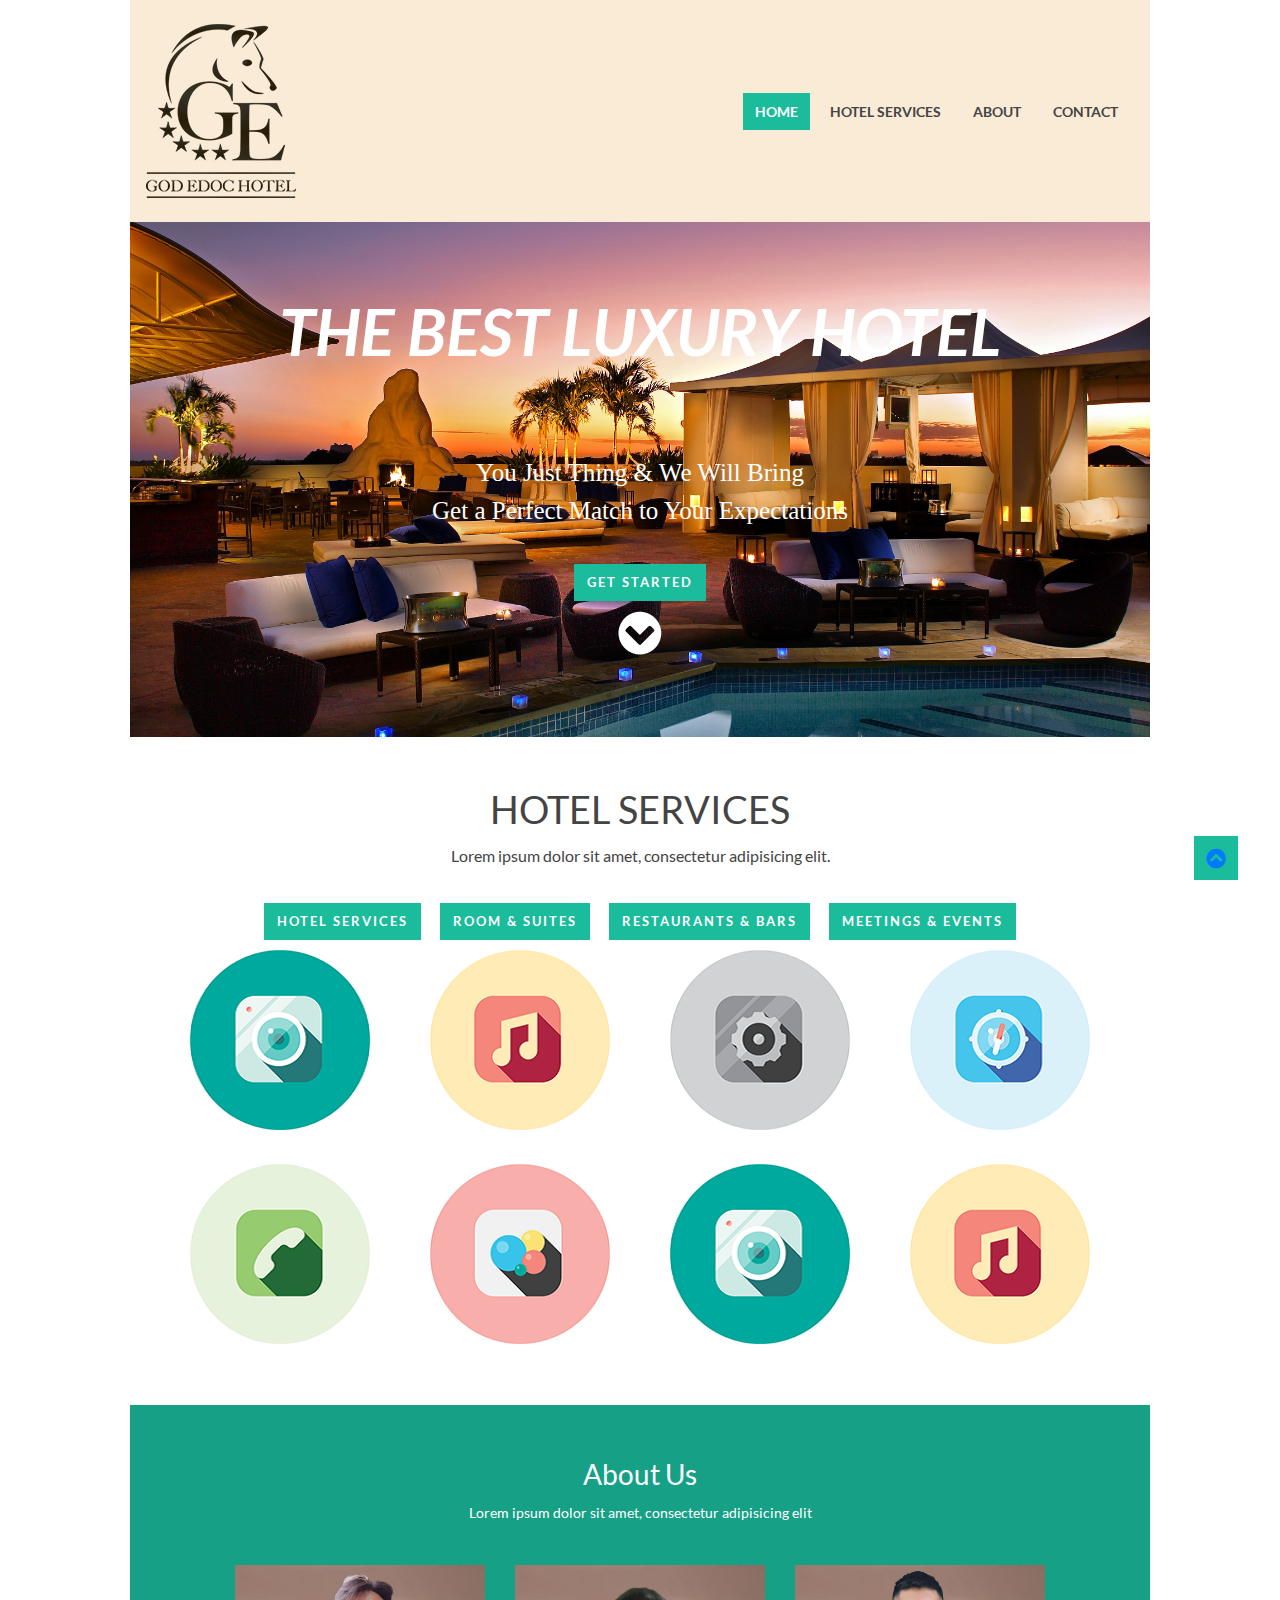
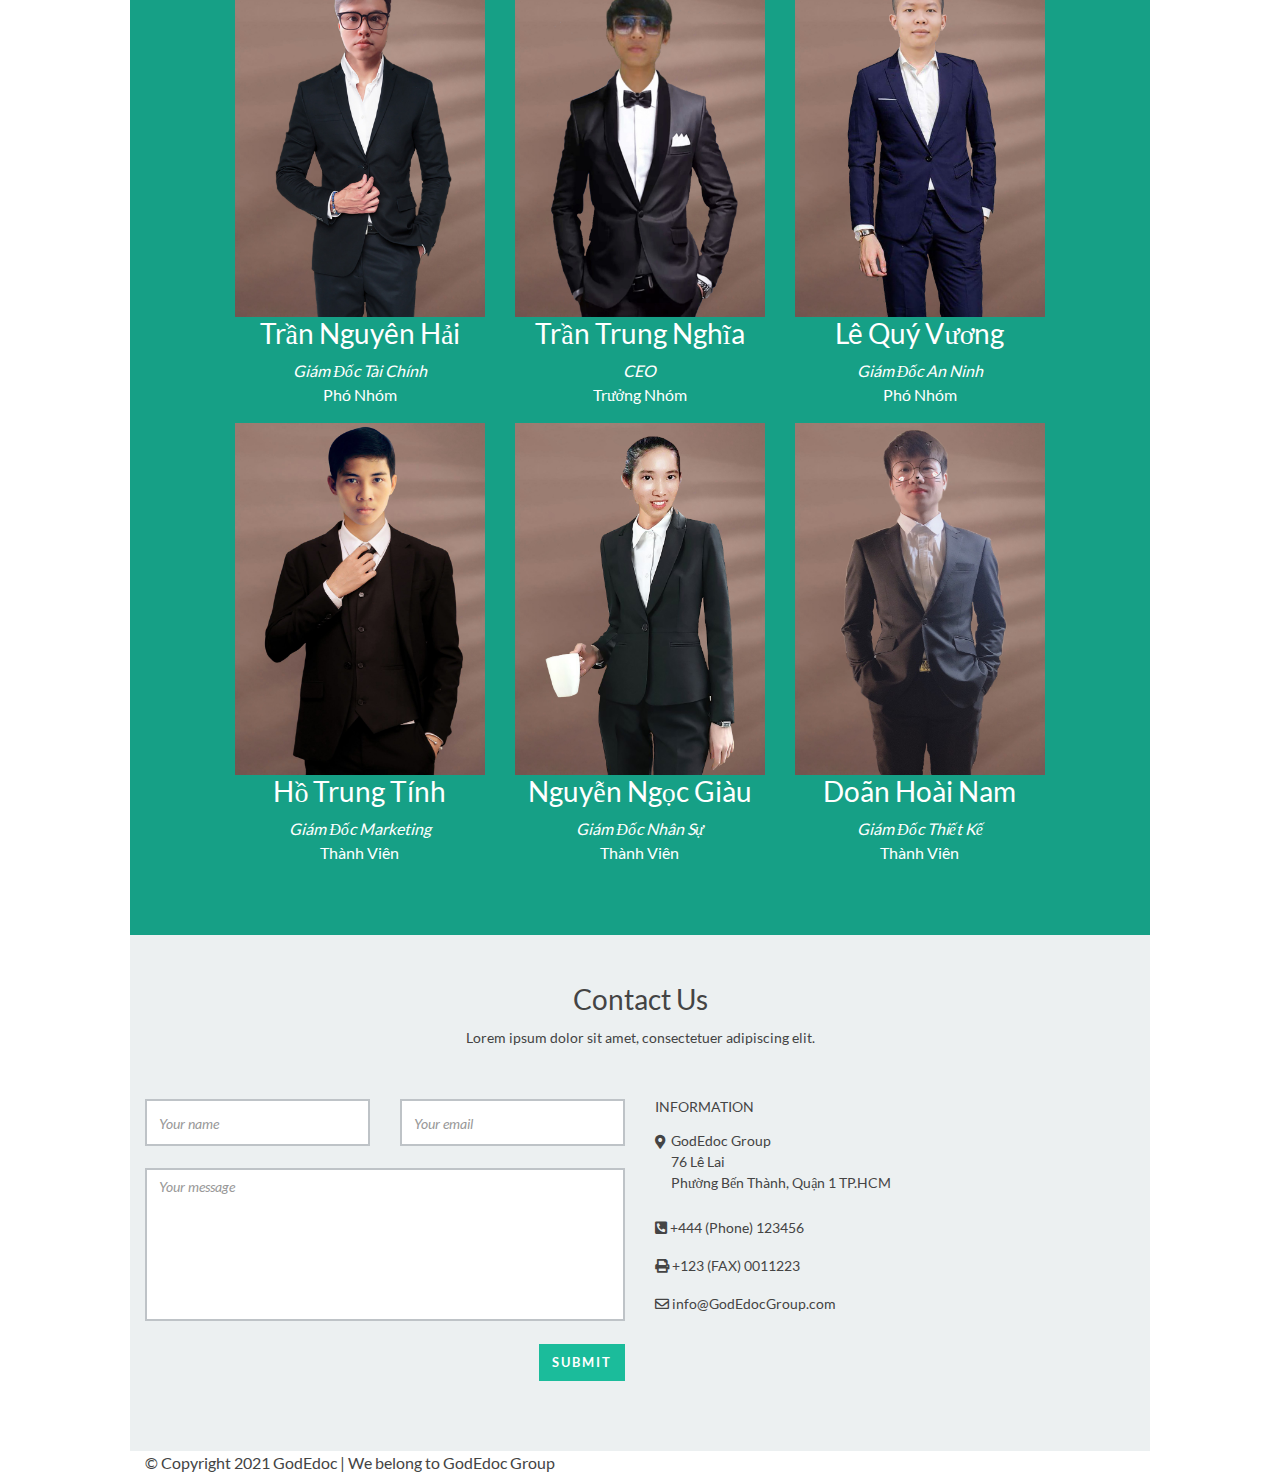
<file: web/Buoi_10/index.html>
<!DOCTYPE html>
<html lang="en">

<head>
    <meta charset="UTF-8">
    <meta http-equiv="X-UA-Compatible" content="IE=edge">
    <meta name="viewport" content="width=device-width, initial-scale=1.0">
    <title>GodEdoc Hotel</title>
    <link rel="stylesheet" href="vendor/bootstrap-4.6.0-dist/css/bootstrap.min.css">
    <link rel="shortcut icon" href="images/ge.ico" type="image/x-icon">
    <link rel="stylesheet" href="vendor/fontawesome-free-5.15.2-web/css/all.min.css">
    <link rel="stylesheet" href="index.css">
</head>

<body>
    <!-- Menu -->
    <header>
        <nav id="tieu-de" class="navbar navbar-expand-lg navbar-light bg-light">
            <a class="navbar-brand" href="#">
                <img src="images/ge1.png" alt="logo">
            </a>
            <button class="navbar-toggler d-lg-none" type="button" data-toggle="collapse"
                data-target="#collapsibleNavId" aria-controls="collapsibleNavId" aria-expanded="false"
                aria-label="Toggle navigation">
                <span class="navbar-toggler-icon"></span>
            </button>
            <div class="collapse navbar-collapse" id="collapsibleNavId">
                <ul class="navbar-nav ml-auto mt-2 mt-lg-0">
                    <li class="nav-item active">
                        <a class="nav-link" href="#home">HOME</a>
                    </li>
                    <li class="nav-item">
                        <a class="nav-link" href="#portfolio">HOTEL SERVICES</a>
                    </li>
                    <li class="nav-item">
                        <a class="nav-link" href="#about">ABOUT</a>
                    </li>
                    <li class="nav-item">
                        <a class="nav-link" href="#contact">CONTACT</a>
                    </li>
                </ul>
            </div>
        </nav>
    </header>
    <main>
        <!-- Home -->
        <section id="home">
            <div class="home home container-fluid text-center ">
                <h1>
                    <strong>THE BEST LUXURY HOTEL</strong>
                </h1>
                <p>
                    You Just Thing & We Will Bring <br>
                    Get a Perfect Match to Your Expectations
                </p>
                <button>GET STARTED</button>
                <br>
                <a href="#">
                    <img src="images/arrow_bottom.png" alt="img">
                </a>
            </div>
        </section>
        <!-- Portfolio -->
        <section id="portfolio">
            <div class="Portfolio container-fluid text-center">
                <h2>HOTEL SERVICES</h2>
                <p>
                    Lorem ipsum dolor sit amet, consectetur adipisicing elit.
                </p>
                <button>HOTEL SERVICES</button>
                <button>ROOM & SUITES</button>
                <button>RESTAURANTS & BARS</button>
                <button>MEETINGS & EVENTS</button>
                <br>
                <div class="row">
                    <div class="col-sm-6 col-md-4 col-lg-3">
                        <a href="#" class="box">
                            <img src="images/portfolio1.jpg" alt="img">
                            <div class="overlay d-flex align-items-center justify-content-center">
                                <div class="content">
                                    <span>
                                        <i class="fas fa-search"></i>
                                    </span>
                                    <br>
                                    <span>Exmaple Title</span>
                                    <br>
                                    <span>Web Design</span>
                                </div>
                            </div>
                        </a>
                    </div>

                    <div class="col-sm-6 col-md-4 col-lg-3">
                        <a href="#" class="box">
                            <img src="images/portfolio2.jpg" alt="img">
                            <div class="overlay d-flex align-items-center justify-content-center">
                                <div class="content">
                                    <span>
                                        <i class="fas fa-search"></i>
                                    </span>
                                    <br>
                                    <span>Exmaple Title</span>
                                    <br>
                                    <span>Web Design</span>
                                </div>
                            </div>
                        </a>
                    </div>

                    <div class="col-sm-6 col-md-4 col-lg-3">
                        <a href="#" class="box">
                            <img src="images/portfolio3.jpg" alt="img">
                            <div class="overlay d-flex align-items-center justify-content-center">
                                <div class="content">
                                    <span>
                                        <i class="fas fa-search"></i>
                                    </span>
                                    <br>
                                    <span>Exmaple Title</span>
                                    <br>
                                    <span>Web Design</span>
                                </div>
                            </div>
                        </a>
                    </div>

                    <div class="col-sm-6 col-md-4 col-lg-3">
                        <a href="#" class="box">
                            <img src="images/portfolio4.jpg" alt="img">
                            <div class="overlay d-flex align-items-center justify-content-center">
                                <div class="content">
                                    <span>
                                        <i class="fas fa-search"></i>
                                    </span>
                                    <br>
                                    <span>Exmaple Title</span>
                                    <br>
                                    <span>Web Design</span>
                                </div>
                            </div>
                        </a>
                    </div>

                    <div class="col-sm-6 col-md-4 col-lg-3">
                        <a href="#" class="box">
                            <img src="images/portfolio5.jpg" alt="img">
                            <div class="overlay d-flex align-items-center justify-content-center">
                                <div class="content">
                                    <span>
                                        <i class="fas fa-search"></i>
                                    </span>
                                    <br>
                                    <span>Exmaple Title</span>
                                    <br>
                                    <span>Web Design</span>
                                </div>
                            </div>
                        </a>
                    </div>

                    <div class="col-sm-6 col-md-4 col-lg-3">
                        <a href="#" class="box">
                            <img src="images/portfolio6.jpg" alt="img">
                            <div class="overlay d-flex align-items-center justify-content-center">
                                <div class="content">
                                    <span>
                                        <i class="fas fa-search"></i>
                                    </span>
                                    <br>
                                    <span>Exmaple Title</span>
                                    <br>
                                    <span>Web Design</span>
                                </div>
                            </div>
                        </a>
                    </div>

                    <div class="col-sm-6 col-md-4 col-lg-3">
                        <a href="#" class="box">
                            <img src="images/portfolio7.jpg" alt="img">
                            <div class="overlay d-flex align-items-center justify-content-center">
                                <div class="content">
                                    <span>
                                        <i class="fas fa-search"></i>
                                    </span>
                                    <br>
                                    <span>Exmaple Title</span>
                                    <br>
                                    <span>Web Design</span>
                                </div>
                            </div>
                        </a>
                    </div>

                    <div class="col-sm-6 col-md-4 col-lg-3">
                        <a href="#" class="box">
                            <img src="images/portfolio8.jpg" alt="img">
                            <div class="overlay d-flex align-items-center justify-content-center">
                                <div class="content">
                                    <span>
                                        <i class="fas fa-search"></i>
                                    </span>
                                    <br>
                                    <span>Exmaple Title</span>
                                    <br>
                                    <span>Web Design</span>
                                </div>
                            </div>
                        </a>
                    </div>
                </div>
            </div>
        </section>
        <!-- About -->
        <section id="about">
            <div class="about container-fluid text-center">
                <h2>
                    About Us
                </h2>
                <p>
                    Lorem ipsum dolor sit amet, consectetur adipisicing elit

                </p>
                <div class="row">
                    <div class="col-md-4">
                        <div class="box-wrapper">
                            <div class="box">
                                <img src="images/hai.jpg" alt="person">
                                <div class="overlay">
                                    <a href="">
                                        <i class="fab fa-facebook-f"></i>
                                    </a>
                                    <a href="">
                                        <i class="fab fa-twitter"></i>
                                    </a>
                                    <a href="">
                                        <i class="fab fa-google-plus-g"></i>
                                    </a>
                                    <a href="">
                                        <i class="fab fa-dribbble"></i>
                                    </a>
                                </div>
                            </div>
                            <div class="box_info">
                                <h3>
                                    Trần Nguyên Hải
                                </h3>
                                <em>
                                    Giám Đốc Tài Chính
                                </em>
                                <p>
                                    Phó Nhóm
                                </p>
                            </div>
                        </div>

                    </div>
                    <div class="col-md-4">
                        <div class="box-wrapper">
                            <div class="box">
                                <img src="images/nghia.jpg" alt="person">
                                <div class="overlay">
                                    <a href="">
                                        <i class="fab fa-facebook-f"></i>
                                    </a>
                                    <a href="">
                                        <i class="fab fa-twitter"></i>
                                    </a>
                                    <a href="">
                                        <i class="fab fa-google-plus-g"></i>
                                    </a>
                                    <a href="">
                                        <i class="fab fa-dribbble"></i>
                                    </a>
                                </div>
                            </div>
                            <div class="box_info">
                                <h3>
                                    Trần Trung Nghĩa
                                </h3>
                                <em>
                                    CEO
                                </em>
                                <p>
                                    Trưởng Nhóm
                                </p>
                            </div>
                        </div>

                    </div>
                    <div class="col-md-4">
                        <div class="box-wrapper">
                            <div class="box">
                                <img src="images/vuong.jpg" alt="person">
                                <div class="overlay">
                                    <a href="">
                                        <i class="fab fa-facebook-f"></i>
                                    </a>
                                    <a href="">
                                        <i class="fab fa-twitter"></i>
                                    </a>
                                    <a href="">
                                        <i class="fab fa-google-plus-g"></i>
                                    </a>
                                    <a href="">
                                        <i class="fab fa-dribbble"></i>
                                    </a>
                                </div>
                            </div>
                            <div class="box_info">
                                <h3>
                                    Lê Quý Vương
                                </h3>
                                <em>
                                    Giám Đốc An Ninh 
                                </em>
                                <p>
                                    Phó Nhóm
                                </p>
                            </div>
                        </div>
                    </div>
                    <div class="col-md-4">
                        <div class="box-wrapper">
                            <div class="box">
                                <img src="images/tinh.jpg" alt="person">
                                <div class="overlay">
                                    <a href="">
                                        <i class="fab fa-facebook-f"></i>
                                    </a>
                                    <a href="">
                                        <i class="fab fa-twitter"></i>
                                    </a>
                                    <a href="">
                                        <i class="fab fa-google-plus-g"></i>
                                    </a>
                                    <a href="">
                                        <i class="fab fa-dribbble"></i>
                                    </a>
                                </div>
                            </div>
                            <div class="box_info">
                                <h3>
                                    Hồ Trung Tính
                                </h3>
                                <em>
                                    Giám Đốc Marketing
                                </em>
                                <p>
                                    Thành Viên
                                </p>
                            </div>
                        </div>
                    </div>
                    <div class="col-md-4">
                        <div class="box-wrapper">
                            <div class="box">
                                <img src="images/giau.jpg" alt="person">
                                <div class="overlay">
                                    <a href="">
                                        <i class="fab fa-facebook-f"></i>
                                    </a>
                                    <a href="">
                                        <i class="fab fa-twitter"></i>
                                    </a>
                                    <a href="">
                                        <i class="fab fa-google-plus-g"></i>
                                    </a>
                                    <a href="">
                                        <i class="fab fa-dribbble"></i>
                                    </a>
                                </div>
                            </div>
                            <div class="box_info">
                                <h3>
                                    Nguyễn Ngọc Giàu
                                </h3>
                                <em>
                                    Giám Đốc Nhân Sự
                                </em>
                                <p>
                                    Thành Viên
                                </p>
                            </div>
                        </div>
                    </div>
                    <div class="col-md-4">
                        <div class="box-wrapper">
                            <div class="box">
                                <img src="images/nam.jpg" alt="person">
                                <div class="overlay">
                                    <a href="">
                                        <i class="fab fa-facebook-f"></i>
                                    </a>
                                    <a href="">
                                        <i class="fab fa-twitter"></i>
                                    </a>
                                    <a href="">
                                        <i class="fab fa-google-plus-g"></i>
                                    </a>
                                    <a href="">
                                        <i class="fab fa-dribbble"></i>
                                    </a>
                                </div>
                            </div>
                            <div class="box_info">
                                <h3>
                                    Doãn Hoài Nam
                                </h3>
                                <em>
                                    Giám Đốc Thiết Kế
                                </em>
                                <p>
                                    Thành Viên
                                </p>
                            </div>
                        </div>
                    </div>
                </div>
            </div>
        </section>
        <!-- Contact -->
        <section id="contact">
            <div class="contact container-fluid">
                <h2 class="text-center">Contact Us</h2>
                <p class="text-center">Lorem ipsum dolor sit amet, consectetuer adipiscing elit.</p>
                <div class="row">
                    <!-- left col -->
                    <div class="col-md-6">
                        <form action="#" method="POST">
                            <div class="row">
                                <div class="col-md-6">
                                    <input class="form-control" type="text" name="username" placeholder="Your name">
                                </div>
                                <div class="col-md-6">
                                    <input class="form-control" type="email" name="email" placeholder="Your email">
                                </div>
                                <div class="col-md-12">
                                    <textarea class="form-control" name="message" cols="30" rows="10"
                                        placeholder="Your message"></textarea>
                                </div>
                                <div class="col-md-12 text-right">
                                    <button type="button">SUBMIT</button>
                                </div>
                            </div>
                        </form>
                    </div>
                    <!-- right col -->
                    <div class="col-md-6">
                        <h3>INFORMATION</h3>
                        <address class="d-flex">
                            <i class="fas fa-map-marker-alt"></i>
                            <p>
                                GodEdoc Group <br>
                                76 Lê Lai <br>
                                Phường Bến Thành, Quận 1 TP.HCM
                            </p>
                        </address>
                        <p>
                            <i class="fas fa-phone-square-alt"></i>
                            +444 (Phone) 123456
                        </p>
                        <p>
                            <i class="fas fa-print"></i>
                            +123 (FAX) 0011223
                        </p>
                        <p>
                            <i class="far fa-envelope"></i>
                            info@GodEdocGroup.com
                        </p>
                    </div>
                </div>
            </div>
        </section>

    </main>
    <footer>
        <div class="container-fluid">
            © Copyright 2021 GodEdoc | We belong to GodEdoc Group 
            <a href="" class="back-to-top">
                <i class="fas fa-chevron-circle-up"></i>
            </a>
        </div>
    </footer>
    <script src="vendor/jquery-3.5.1.slim.min.js"></script>
    <script src="vendor/popper.min.js"></script>
    <script src="vendor/bootstrap-4.6.0-dist/js/bootstrap.min.js"></script>
</body>

</html>
</file>
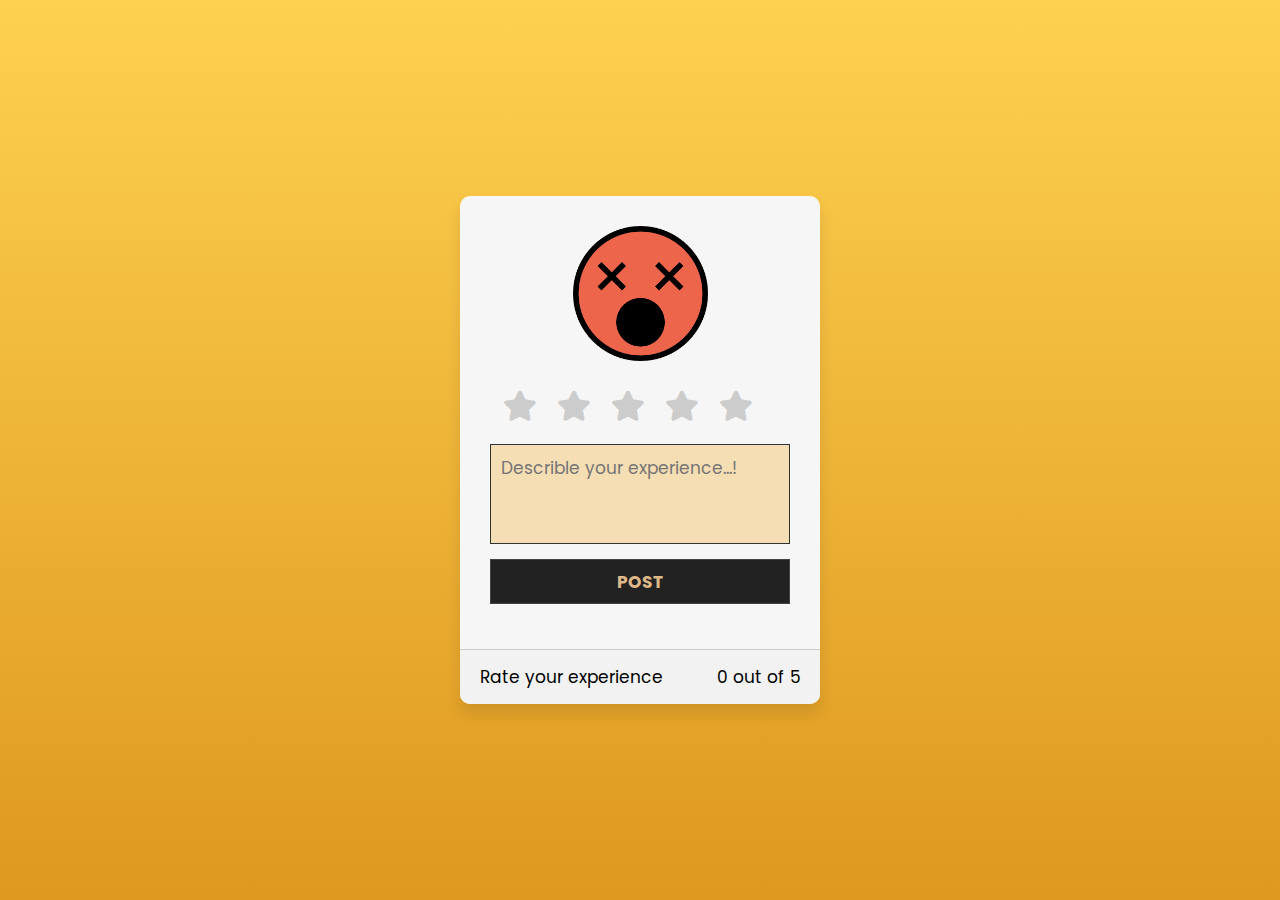
<file: web/Buoi_10/FeedBack.html>
<!DOCTYPE html>
<html lang="en">

<head>
    <meta charset="UTF-8">
    <meta name="viewport" content="width=device-width, initial-scale=1.0">
    <title>Feed Back God Edoc Hotel</title>
    <link rel="stylesheet" href="FeedBack.css">
    <link rel="stylesheet" href="vendor/fontawesome-free-5.15.2-web/css/all.min.css" />
</head>

<body>
    <div class="wrapper">
        <input type="radio" name="rate" id="star-1">
        <input type="radio" name="rate" id="star-2">
        <input type="radio" name="rate" id="star-3">
        <input type="radio" name="rate" id="star-4">
        <input type="radio" name="rate" id="star-5">
        <div class="content">
            <div class="outer">
                <div class="emojis">
                    <li class="slideImg"><img src="images/emoji.png" alt=""></li>
                    <li><img src="images/thinking.png" alt=""></li>
                    <li><img src="images/smiling (1).png" alt=""></li>
                    <li><img src="images/smiling.png" alt=""></li>
                    <li><img src="images/in-love.png" alt=""></li>
                </div>
            </div>
            <div class="stars">
                <label for="star-1" class="star-1 fas fa-star"></label>
                <label for="star-2" class="star-2 fas fa-star"></label>
                <label for="star-3" class="star-3 fas fa-star"></label>
                <label for="star-4" class="star-4 fas fa-star"></label>
                <label for="star-5" class="star-5 fas fa-star"></label>
                <form action="#">
                    <header></header>
                    <div class="textarea"> <textarea cols="30" placeholder="Describle your experience...!"></textarea>
                    </div>
                    <div class="btn">
                        <a id="btnA" href="index.html"> 
                            <button id="btn" type="button" onclick="alert('Thanks for rating us...!')">
                                <strong>POST</strong>
                            </button>
                        </a>
                    </div>
                </form>
            </div>
        </div>
        <div class="footer">
            <span class="text"></span>
            <span class="numb"></span>
        </div>
    </div>
</body>

</html>
</file>
<file: web/Buoi_10/index.css>
* {
    margin: 0;
    padding: 0;
    box-sizing: border-box;
}

/* define/declare font */

@font-face {
    font-family: "Lato-Regular";
    src: url("../Buoi_10/Lato-Regular.ttf");
}

@font-face {
    font-family: "Lato-Light";
    src: url("../Buoi_10/Lato-Light.ttf");
}

@font-face {
    font-family: "Lato-Bold";
    src: url("../Buoi_10/Lato-Bold.ttf");
}

@font-face {
    font-family: "Lato-Italic";
    src: url("../Buoi_10/Lato-Italic.ttf");
}
@font-face {
    font-family: "Lato-BoldItalic";
    src: url("../Buoi_10/Lato-BoldItalic.ttf");
}
@font-face {
    font-family: "Lato-Light";
    src: url("../Buoi_10/DancingScript-VariableFont_wght.ttf");
}
/* html */

/* dung root se apply dc cho cac document khac */

:root {
    font-size: 16px;
    --main-color: #444;
    scroll-behavior: smooth;
}

#tieu-de{
    background-color: antiquewhite !important;
}



body {
    max-width: 1020px;
    margin: auto;
    color: var(--main-color);
    font-family: "Lato-Regular";
    font-size: 16px;
}

/* header */

.navbar-light .navbar-nav .nav-link {
    color: var(--main-color);
    font-family: "Lato-Bold";
    font-size: 14px;
    margin-left: 4px;
    margin-right: 4px;
    /*padding-right: 12px;
    padding-left: 12px; */
    padding: 0 12px;
    line-height: 37px;
}

.navbar-light .navbar-nav .active .nav-link, .navbar-light .navbar-nav .nav-link:hover {
    color: #fff;
    background-color: #1bbc9b;
}

.navbar {
    padding-top: 19px;
    padding-bottom: 19px;
    /* padding : 19px 0; */
}

/* main */

/* home */

.home {
    padding-top: 70px;
    padding-bottom: 82px;
    background-image: url("images/362619.jpg");
    background-size: cover;
    background-position: center;
    color: #fff;
}

.home h1 {
    font-family: "Lato-Light";
    font-size: 65px;
    margin-bottom:80px;
}

.home h1 strong {
    font-family: "Lato-BoldItalic";
}

.home p {
    font-family: "DancingScript-VariableFont_wght";
    font-size: 25px;
    max-width: 576px;
    margin: auto;
    margin-bottom: 35px;
}

section{
    /* background-color: antiquewhite !important;     */
}

button:not(.navbar button) {
    line-height: 37px;
    padding-left: 13px;
    padding-right: 13px;
    background-color: #1bbc9b;
    color: #fff;
    font-size: 13px;
    font-family: "Lato-Bold";
    letter-spacing: 2px;
    border: none;
    margin-bottom: 10px;
}

/* portfolio */

.Portfolio {
    padding-top: 50px;
    padding-bottom: 27px;
    max-width: 960px;
    /* 61px - 34px */
}

.Portfolio h2 {
    font-size: 38px;
    margin-bottom: 11px;
}

.Portfolio p {
    margin-bottom: 35px;
}

.Portfolio button {
    margin-left: 8px;
    margin-right: 8px;
    margin-bottom: 45px;
}

.Portfolio .box {
    position: relative;
    display: inline-block;
    color: #fff;
    margin-bottom: 34px;
}

.Portfolio .box .overlay {
    background-image: url("images/overlay.png");
    position: absolute;
    border-radius: 50%;
    top: 0;
    width: 100%;
    height: 100%;
    display: flex;
    /* opacity: 0; */
    transition: 1s ease;
    /* không được đặt ở hover */
    transform: scale(0);
}

.Portfolio .box:hover .overlay {
    /* opacity: 1; */
    transform: scale(1);
}

/* .portfolio .box:hover .overlay{
    display: flex !important;
} */

.Portfolio .box .content span:nth-of-type(1) {
    display: inline-block;
    width: 44px;
    line-height: 44px;
    border-radius: 50%;
    background-image: url("images/ovelay_icon.png");
    font-size: 21px;
    margin-bottom: 19px;
}

.Portfolio .box .content span:nth-of-type(2) {
    font-size: 18px;
    margin-bottom: 9px;
    display: inline-block;
}

.Portfolio .box .content span:nth-of-type(3) {
    font-size: 14px;
}

/* about */

.about {
    padding-top: 53px;
    padding-bottom: 54px;
    /* 74px - 20px */
    background-color: #16a086;
}

.about>.row {
    max-width: 840px;
    margin: auto;
}

.about h2 {
    font-size: 28px;
    color: #fff;
    margin-bottom: 11px;
}

.about>p {
    font-size: 14px;
    color: #fff;
    margin-bottom: 42px;
}

.about .box {
    position: relative;
}

.about .box .overlay {
    position: absolute;
    background-image: url("images/overlay.png");
    top: 50%;
    left: 50%;
    transform: translate(-50%, -50%) scale(0);
    /* 
       top: 50%;
    left: 50%;
    transform: translate(-50% , -50%);
    nằm giữa 2 chiều
    */
    width: 180px;
    display: flex;
    justify-content: space-around;
    /* để xài được auto canh giữa các phần tử thì phải đi chung display flex */
    transition: 1s ease;
}

.about .box:hover .overlay {
    transform: translate(-50%, -50%) scale(1);
    /* nếu ko translate(-50 , -50) 
        nó sẽ trở về 0 - 0

    */
}

.about .box .overlay a {
    font-size: 29px;
    color: white;
    line-height: 48px;
}

.about .box:hover .overlay {
    transform: translate(-50%, -50%) scale(1.2);
}

.about .box-info {
    background-color: #fff;
    width: 220px;
    margin: auto;
    padding-top: 18px;
    padding-bottom: 19px;
    margin-bottom: 20px;
}

.about .box-info h3 {
    font-family: "Lato-BoldItalic";
    font-size: 18px;
    margin-bottom: 4px;
}

.about .box-info em {
    font-family: "Lato-BoldItalic";
    font-size: 14px;
    display: inline-block;
    margin-bottom: 19px;

}

.about .box-info p {
    font-size: 14px;
    padding-left: 10px;
    padding-right: 10px;
    text-align: left;
}

.about .box-wrapper {
    max-width: 400px;
    margin-left: auto;
    margin-right: auto;
}

.about .box-wrapper img {
    width: 100%;
}

.about .box-wrapper .box-info {
    width: 100%;
}

/* contact */

.contact {
    padding-top: 48px;
    padding-bottom: 60px;
    background-color: #ecf0f1;
}

.contact h2 {
    font-size: 28px;
    margin-bottom: 11px;
}

.contact>p {
    font-size: 14px;
    margin-bottom: 51px;
}

.contact input {
    height: 47px;
    border: 2px solid #bec3c7;
    border-radius: 0;
    margin-bottom: 22px;
}

.contact input:focus, .contact textarea:focus {
    box-shadow: none;
}

.contact textarea {
    height: 153px;
    border: 2px solid #bec3c7 !important;
    border-radius: 0;
    resize: none;
    margin-bottom: 23px;
}

.contact input::placeholder, .contact textarea::placeholder {
    font-family: "Lato-Italic";
    font-size: 14px;
    color: #999;
}

.contact h3 {
    font-size: 14px;
    margin-bottom: 19px;
}

.contact address {
    font-size: 14px;
    margin-bottom: 24px;
    line-height: 21px;
}

.contact address p {
    padding-left: 5px;
    margin-top: -5px;
    margin-bottom: 0px;
}

.contact address~p {
    font-size: 14px;
    margin-bottom: 17px;
}

.contact button[type=submit] {
    margin-bottom: 0;
    padding-left: 28px;
    padding-right: 28px;
}

/* footer */

footer p {
    line-height: 87px;
    background-color: #2d3e50;
    color: #fff;
    font-size: 14px;
    padding-left: 19px;
}

footer .back-to-top {
    position: fixed;
    bottom: 20px;
    right: 42px;
    background-color: #1bbc9b;
    line-height: 44px;
    width: 44px;
    text-align: center;
    font-size: 20px;
}

@media (max-width: 991px) {
    .navbar-collapse {
        position: absolute;
        top: 100%;
        width: 100%;
        background-color: rgba(128, 128, 128, 0.8);
        left: 0;
    }
    .navbar-light .navbar-nav .nav-link {
        margin-left: 0;
        margin-right: 0;
        margin-top: 2px;
        margin-bottom: 2px;
    }
    .navbar {
        padding-top: 2px;
        padding-bottom: 2px;
        /* padding : 19px 0; */
    }
}

@media (max-width: 576px) {
    .portfolio .box {
        max-width: 400px;
        display: block;
        margin-left: auto;
        margin-right: auto;
        /* 
            cho nọi dung phụ thuộc vào cái khung cha
            để cho cái con luôn 100% so vs thằng cha và giới hạn ở 400
            dùng margin- left right để nó nằm giữa
        */
    }
    .portfolio img {
        width: 100%;
        /* 
            cho width 100%
            để nó luôn to bằng cái khung cha
        */
    }
    .portfolio .box:hover .overlay .content {
        /* opacity: 1; */
        transform: scale(1.5);
    }
}

#about{
    color : white !important;
}
</file>
<file: web/Buoi_10/FeedBack.css>
@import url('https://fonts.googleapis.com/css2?family=Poppins:wght@200;300;400;500;600;700&display=swap');
* {
    margin: 0;
    padding: 0;
    box-sizing: border-box;
    font-family: 'Poppins', sans-serif;
}

#btnA{
    text-decoration: none;
    color: white;
    text-shadow: 100px 2px white;
}



#btn:hover{
    background-color: orangered;
}

body {
    display: flex;
    align-items: center;
    justify-content: center;
    min-height: 100vh;
    background: linear-gradient(#FED151, #DE981F);
}

.wrapper {
    position: relative;
    background: #f6f6f6;
    ;
    max-width: 360px;
    width: 100%;
    border-radius: 10px;
    box-shadow: 0px 10px 15px rgba(0, 0, 0, 0.1);
}

.wrapper .content {
    padding: 30px;
    display: flex;
    align-items: center;
    flex-direction: column;
}

.wrapper .outer {
    height: 135px;
    width: 135px;
    overflow: hidden;
}

.outer .emojis {
    height: 500%;
    display: flex;
    flex-direction: column;
}

.outer .emojis li {
    height: 20%;
    width: 100%;
    list-style: none;
    transition: all 0.3s ease;
}

.outer li img {
    height: 100%;
    width: 100%;
}

#star-2:checked~.content .emojis .slideImg {
    margin-top: -135px;
}

#star-3:checked~.content .emojis .slideImg {
    margin-top: -270px;
}

#star-4:checked~.content .emojis .slideImg {
    margin-top: -405px;
}

#star-5:checked~.content .emojis .slideImg {
    margin-top: -540px;
}

.wrapper .stars {
    margin-top: 30px;
}

.stars label {
    font-size: 30px;
    margin: 0 3px;
    margin-left: 13px;
    color: #ccc;
}

#star-1:hover~.content .stars .star-1, #star-1:checked~.content .stars .star-1, #star-2:hover~.content .stars .star-1, #star-2:hover~.content .stars .star-2, #star-2:checked~.content .stars .star-1, #star-2:checked~.content .stars .star-2, #star-3:hover~.content .stars .star-1, #star-3:hover~.content .stars .star-2, #star-3:hover~.content .stars .star-3, #star-3:checked~.content .stars .star-1, #star-3:checked~.content .stars .star-2, #star-3:checked~.content .stars .star-3, #star-4:hover~.content .stars .star-1, #star-4:hover~.content .stars .star-2, #star-4:hover~.content .stars .star-3, #star-4:hover~.content .stars .star-4, #star-4:checked~.content .stars .star-1, #star-4:checked~.content .stars .star-2, #star-4:checked~.content .stars .star-3, #star-4:checked~.content .stars .star-4, #star-5:hover~.content .stars .star-1, #star-5:hover~.content .stars .star-2, #star-5:hover~.content .stars .star-3, #star-5:hover~.content .stars .star-4, #star-5:hover~.content .stars .star-5, #star-5:checked~.content .stars .star-1, #star-5:checked~.content .stars .star-2, #star-5:checked~.content .stars .star-3, #star-5:checked~.content .stars .star-4, #star-5:checked~.content .stars .star-5 {
    color: #fd4;
}

.wrapper .footer {
    border-top: 1px solid #ccc;
    background: #f2f2f2;
    width: 100%;
    height: 55px;
    padding: 0 20px;
    border-radius: 0 0 10px 10px;
    display: flex;
    align-items: center;
    justify-content: space-between;
}

.footer span {
    font-size: 17px;
    font-weight: 400;
}

.footer .text::before {
    content: "Rate your experience";
}

.footer .numb::before {
    content: "0 out of 5";
}

#star-1:checked~.footer .text::before {
    content: "I just hate it";
}

#star-1:checked~.footer .numb::before {
    content: "1 out of 5";
}

#star-2:checked~.footer .text::before {
    content: "I don't like it";
}

#star-2:checked~.footer .numb::before {
    content: "2 out of 5";
}

#star-3:checked~.footer .text::before {
    content: "This is awesome";
}

#star-3:checked~.footer .numb::before {
    content: "3 out of 5";
}

#star-4:checked~.footer .text::before {
    content: "I just like it";
}

#star-4:checked~.footer .numb::before {
    content: "4 out of 5";
}

#star-5:checked~.footer .text::before {
    content: "I just love it";
}

#star-5:checked~.footer .numb::before {
    content: "5 out of 5";
}

input[type="radio"] {
    display: none;
}

form header {
    width: 100%;
    font-size: 25px;
    color: #fe7;
    font-weight: 500;
    margin: 5px 0 20px 0;
    text-align: center;
    transition: all 0.2s ease;
}

form .textarea {
    height: 100px;
    width: 100%;
    overflow: hidden;
}

form .textarea textarea {
    height: 100%;
    width: 100%;
    outline: none;
    color: #111;
    border: 1px solid #333;
    background: wheat;
    padding: 10px;
    font-size: 17px;
    resize: none;
}

form .btn {
    height: 45px;
    width: 100%;
    margin: 15px 0;
}

form .btn button {
    height: 100%;
    width: 100%;
    border: 1px solid #444;
    outline: none;
    background: #222;
    color: burlywood;
    font-size: 17px;
    font-weight: 500;
    text-transform: uppercase;
    cursor: pointer;
    transition: all 0.3s ease;
}

form .btn button:hover {
    background: #1b1b1b;
}
</file>
